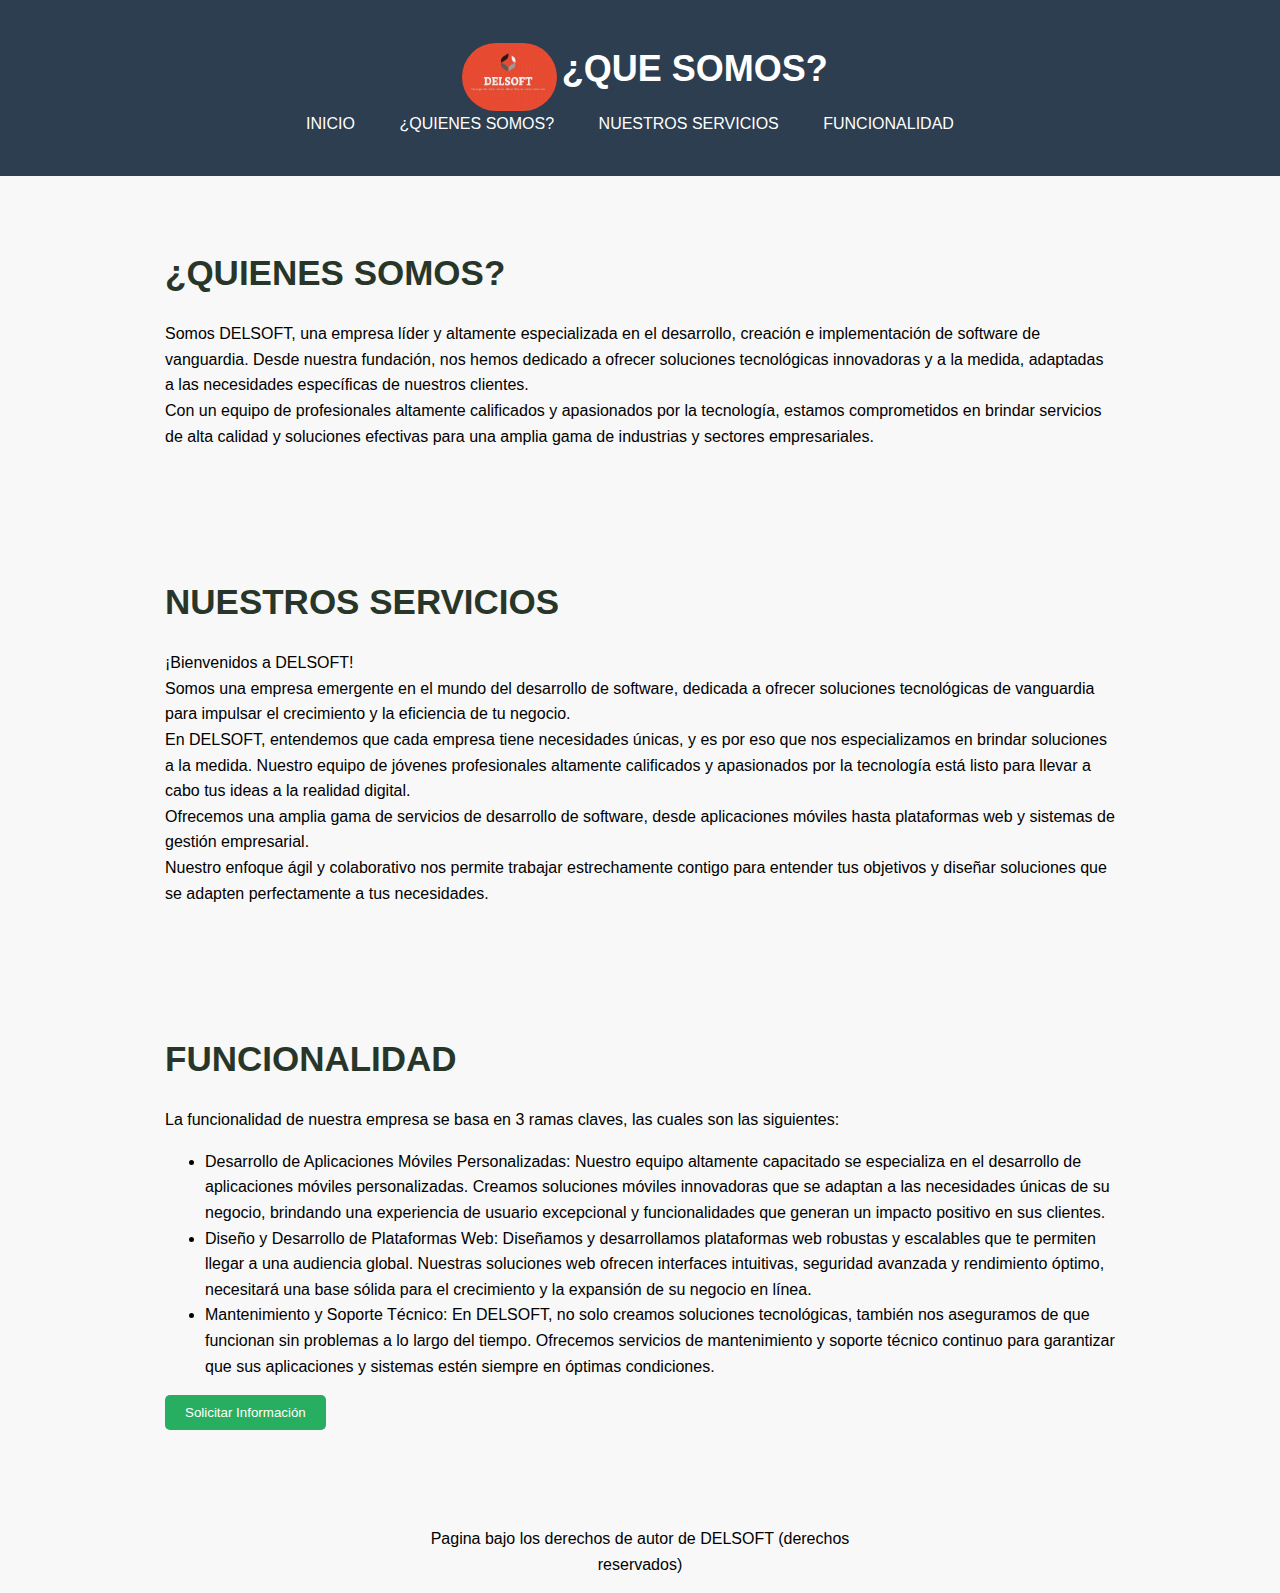
<file: index_servicios.html>
<!DOCTYPE html>
<html lang="es">

<head>
  <meta charset="UTF-8">
  <meta name="viewport" content="width=device-width, initial-scale=1.0">
  <title>Servicios</title>
  <link rel="stylesheet" href="css/style_servicios.css">
</head>

<body>
  <header>
    <div class="container">
      <img src="css/Logo_delsoft.jpeg" alt="SICESOFT">
      <h1>¿QUE SOMOS?</h1>
      <nav>
        <ul>
          <li><a href="index.html">INICIO</a></li>
          <li><a href="#somos">¿QUIENES SOMOS?</a></li>
          <li><a href="#servicio">NUESTROS SERVICIOS</a></li>
          <li><a href="#funcionalidad">FUNCIONALIDAD</a></li>
        </ul>
      </nav>
    </div>
  </header>
  <main>
    <section id="somos">
      <div class="container">
        <h2>¿QUIENES SOMOS?</h2>
        <p>Somos DELSOFT, una empresa líder y altamente especializada en el desarrollo, creación e implementación de
          software de vanguardia. Desde nuestra fundación, nos hemos dedicado a ofrecer soluciones tecnológicas
          innovadoras y a la medida, adaptadas a las necesidades específicas de nuestros clientes.
          <br>
          Con un equipo de profesionales altamente calificados y apasionados por la tecnología, estamos comprometidos en
          brindar servicios de alta calidad y soluciones efectivas para una amplia gama de industrias y sectores
          empresariales.
        </p>
      </div>
    </section>
    <section id="servicio">
      <div class="container">
        <h2>NUESTROS SERVICIOS</h2>
        <p>¡Bienvenidos a DELSOFT!
          <br>
          Somos una empresa emergente en el mundo del desarrollo de software, dedicada a ofrecer soluciones tecnológicas
          de vanguardia para impulsar el crecimiento y la eficiencia de tu negocio.
          <br>
          En DELSOFT, entendemos que cada empresa tiene necesidades únicas, y es por eso que nos especializamos en
          brindar soluciones a la medida. Nuestro equipo de jóvenes profesionales altamente calificados y apasionados
          por la tecnología está listo para llevar a cabo tus ideas a la realidad digital.
          <br>
          Ofrecemos una amplia gama de servicios de desarrollo de software, desde aplicaciones móviles hasta plataformas
          web y sistemas de gestión empresarial.
          <br>
          Nuestro enfoque ágil y colaborativo nos permite trabajar estrechamente contigo para entender tus objetivos y
          diseñar soluciones que se adapten perfectamente a tus necesidades.
        </p>
      </div>
    </section>
    <section id="funcionalidad">
      <div class="container">
        <h2>FUNCIONALIDAD</h2>
        <p>La funcionalidad de nuestra empresa se basa en 3 ramas claves, las cuales son las siguientes:</p>
        <ul>
          <li>Desarrollo de Aplicaciones Móviles Personalizadas: Nuestro equipo altamente capacitado se especializa en
            el desarrollo de aplicaciones móviles personalizadas. Creamos soluciones móviles innovadoras que se adaptan
            a las necesidades únicas de su negocio, brindando una experiencia de usuario excepcional y funcionalidades
            que generan un impacto positivo en sus clientes.</li>
          <li>Diseño y Desarrollo de Plataformas Web: Diseñamos y desarrollamos plataformas web robustas y escalables
            que te permiten llegar a una audiencia global. Nuestras soluciones web ofrecen interfaces intuitivas,
            seguridad avanzada y rendimiento óptimo, necesitará una base sólida para el crecimiento y la expansión de su
            negocio en línea.</li>
          <li>Mantenimiento y Soporte Técnico: En DELSOFT, no solo creamos soluciones tecnológicas, también nos
            aseguramos de que funcionan sin problemas a lo largo del tiempo. Ofrecemos servicios de mantenimiento y
            soporte técnico continuo para garantizar que sus aplicaciones y sistemas estén siempre en óptimas
            condiciones. </li>
        </ul>
        <div id="contacto" style="display: none;">
          <h2>CONTACTO</h2>
          <p>Ponte en contacto con nosotros para obtener más información sobre nuestro servicio.</p>
          <!--<form id="contactForm">
            <div class="form-group">
              <label for="nombre">Nombre:</label>
              <input type="text" id="nombre" name="nombre" required>
            </div>
            <div class="form-group">
              <label for="email">Email:</label>
              <input type="email" id="email" name="email" required>
            </div>
            <div class="form-group">
              <label for="mensaje">Mensaje:</label>
              <textarea id="mensaje" name="mensaje" rows="4" required></textarea>
            </div>
            <button type="submit" class="btn">Enviar Mensaje</button>
          </form>
          <button type="button" id="btnCerrarContacto" class="btn-close">Cerrar</button>
        </div>
        <button type="button" id="btnSolicitarInfo" class="btn">Solicitar Información</button>
        
        <script src="https://cdn.jsdelivr.net/npm/emailjs-com@2/dist/email.min.js"></script>-->

          <form id="form" class="form" >
            <h2>Formulario</h2>
              <div class="input-group">
                <h2></h2>
                <label for="name">Nombre:</label>
                <input type="text" name="name" id="name" placeholder="Nombre">
                <label for="phone">Telefono:</label>
                <input type="tel" name="phone" id="phone" placeholder="telefono">
                <label for="email">Correo:</label>
                <input type="email" name="email" id="email" placeholder="correo">
                <label for="message">Mensaje:</label>
                <textarea name="message" id="message" cols="30" rows="5" placeholder="mensaje"></textarea>
                <div class="form-txt">
                  <a href="#">Politicas de privacidad</a>
                  <a href="#">Terminos y condiciones</a>
                </div>
                <input type="submit" class="bnt" id="Enviar">

               
              </div>
            
          </form>
          <a href="mailto:dscruzamado111@gmail.com" id="trucazo"></a>
          <br><br>
          <center><button type="button" id="btnCerrarContacto" class="btn-close">Cerrar</button></center>
        </div>
        <button type="button" id="btnSolicitarInfo" class="btn">Solicitar Información</button>
    </section>
  </main>
  <footer>
    <div class="container1">
      <p>Pagina bajo los derechos de autor de DELSOFT (derechos reservados)</p>
    </div>
  </footer>
  <script src="js/script.js"></script>
  <script>
    const $form = document.querySelector('#form')
    const $buttonMailto = document.querySelector('#trucazo')

    $form.addEventListener('submit', handleSubmit)

    function handleSubmit(event) {
      event.preventDefault()
      const form = new FormData(this)
      $buttonMailto.setAttribute('href', `mailto:dscruzamado111@gmail.com?subject=nombre ${form.get('name')}  correo ${form.get('email')}&body=${form.get('message')}`)
      $buttonMailto.click()
    }
   
        function enviarFormulario(event) {
            event.preventDefault(); // Prevenir el envío tradicional del formulario

            // Aquí podrías agregar la lógica de envío del formulario (e.g., AJAX o validaciones)

            alert("Formulario enviado con exito.");

            // Limpiar los campos del formulario
            document.getElementById('form').reset();
        }
        
        // Asociar el evento al botón enviar
        window.onload = function() {
            document.getElementById('form').addEventListener('submit', enviarFormulario);
        };
   
  </script>

</body>

</html>
</file>
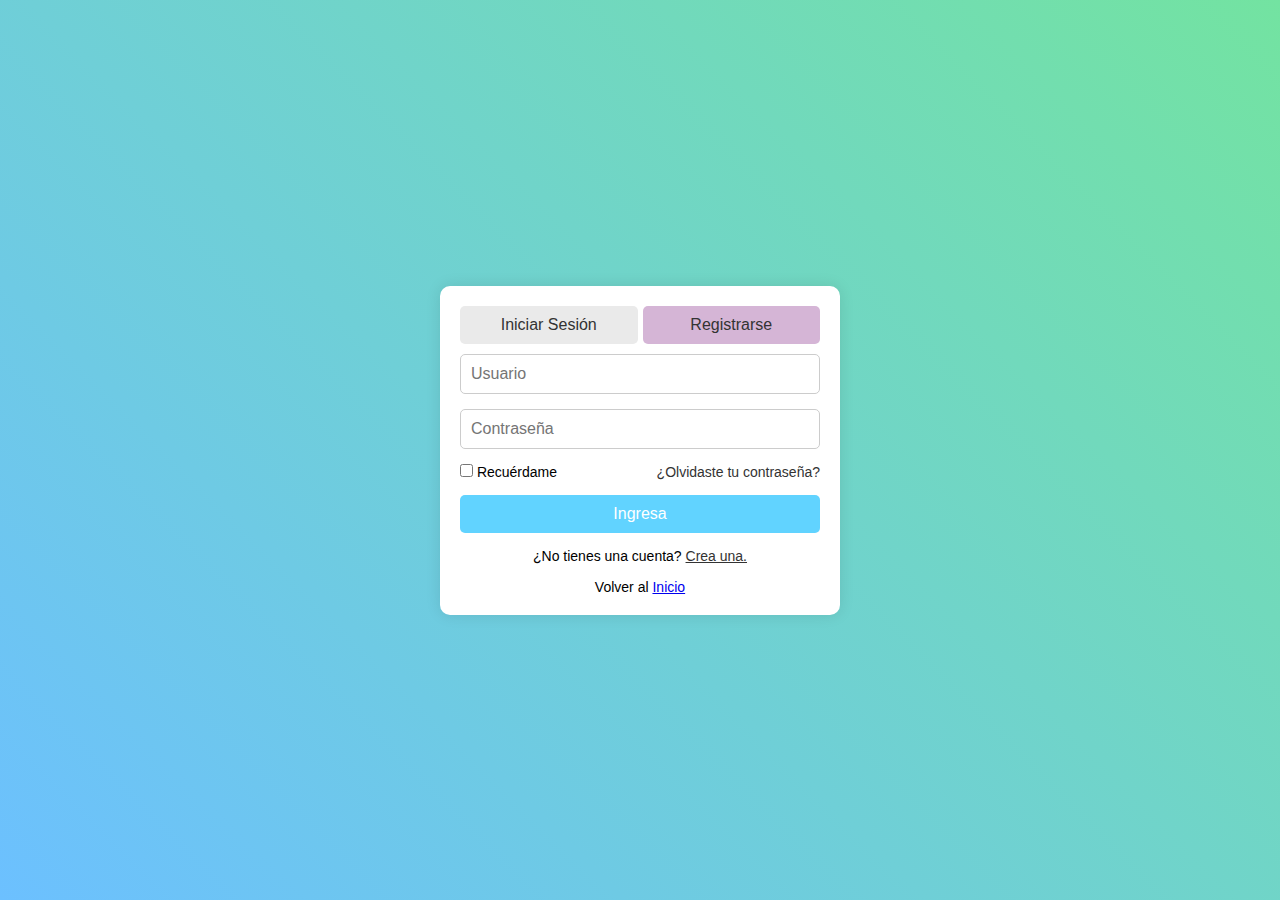
<file: login.html>
<!DOCTYPE html>
<html lang="es">
<head>
    <meta charset="UTF-8">
    <meta name="viewport" content="width=device-width, initial-scale=1.0">
    <title>Iniciar Sesión / Registrarse</title>
    <style>
        * {
    margin: 0;
    padding: 0;
    box-sizing: border-box;
    font-family: Arial, sans-serif;
}

body {
    background: linear-gradient(45deg, #6cc0ff, #73e3a1);
    height: 100vh;
    display: flex;
    justify-content: center;
    align-items: center;
}

.container {
    display: grid;
    place-items: center;
    height: 100vh;
    width: 100%;
}

.form-area {
    background-color: white;
    padding: 20px;
    border-radius: 10px;
    box-shadow: 0px 0px 15px rgba(0, 0, 0, 0.1);
    width: 400px;
    display: grid;
    gap: 10px;
}

.tabs {
    display: grid;
    grid-template-columns: 1fr 1fr;
    gap: 5px;
}

.tabs button {
    padding: 10px;
    background-color: #d5b5d6;
    border: none;
    cursor: pointer;
    font-size: 16px;
    color: #333;
    border-radius: 5px;
    transition: background-color 0.3s ease;
}

.tabs button.active {
    background-color: #eaeaea;
}

form.form {
    display: grid;
    gap: 15px;
    grid-template-columns: 1fr;
}

form input[type="text"],
form input[type="password"],
form input[type="email"] {
    padding: 10px;
    border: 1px solid #ccc;
    border-radius: 5px;
    width: 100%;
    font-size: 16px;
}

.options {
    display: grid;
    grid-template-columns: auto 1fr;
    align-items: center;
    justify-content: space-between;
    font-size: 14px;
    gap: 10px;
}

.options a {
    text-align: right;
    color: #333;
    text-decoration: none;
}

.btn {
    padding: 10px;
    background-color: #61d3ff;
    color: white;
    border: none;
    border-radius: 5px;
    cursor: pointer;
    font-size: 16px;
    transition: background-color 0.3s ease;
}

.btn:hover {
    background-color: #48b8e6;
}

.signup-text {
    text-align: center;
    font-size: 14px;
}

.signup-text .link {
    color: #333;
    text-decoration: underline;
    cursor: pointer;
}

h2 {
    text-align: center;
    font-size: 24px;
    margin-bottom: 10px;
}

    </style>
</head>
<body>
    <div class="container">
        <!-- Form Area -->
        <div class="form-area">
            <div class="tabs">
                <button id="login-tab" class="active" onclick="showLogin()">Iniciar Sesión</button>
                <button id="register-tab" onclick="showRegister()">Registrarse</button>
            </div>

            <!-- Login Form -->
            <form id="login-form" class="form">
               
                <input type="text" placeholder="Usuario" required>
                <input type="password" placeholder="Contraseña" required>
                <div class="options">
                    <label>
                        <input type="checkbox"> Recuérdame
                    </label>
                    <a href="#">¿Olvidaste tu contraseña?</a>

                </div>
                <button type="submit" class="btn">Ingresa</button>
                <p class="signup-text">¿No tienes una cuenta? <span onclick="showRegister()" class="link">Crea una.</span></p>
                <p class="signup-text">Volver al <a href="index.html">Inicio</a></p>
            </form>

            <!-- Registration Form -->
            <form id="register-form" class="form" style="display: none;">
              
                <input type="text" placeholder="Usuario" required>
                <input type="email" placeholder="Correo Electrónico" required>
                <input type="password" placeholder="Contraseña" required>
                <input type="password" placeholder="Confirma tu Contraseña" required>
                <button type="submit" class="btn">Regístrate</button>
                <p class="signup-text">¿Ya tienes una cuenta? <span onclick="showLogin()" class="link">Inicia sesión.</span></p>
                <p class="signup-text">Volver al <a href="index.html">Inicio</a></p>
            </form>
        </div>
    </div>

    <script>
        function showLogin() {
            document.getElementById('login-form').style.display = 'grid';
            document.getElementById('register-form').style.display = 'none';
            document.getElementById('login-tab').classList.add('active');
            document.getElementById('register-tab').classList.remove('active');
        }

        function showRegister() {
            document.getElementById('login-form').style.display = 'none';
            document.getElementById('register-form').style.display = 'grid';
            document.getElementById('login-tab').classList.remove('active');
            document.getElementById('register-tab').classList.add('active');
        }
    </script>
</body>
</html>
</file>
<file: css/style_servicios.css>
/* Estilos generales */
body {
  font-family: 'Segoe UI', Tahoma, Geneva, Verdana, sans-serif;
  line-height: 1.6;
  margin: 0;
  padding: 0;
  background-color: #f8f8f8;
}

.container {
  max-width: 950px;
  margin: 0 auto;
  padding: 20px;
}

.container1 {
  max-width: 500px;
  margin: 0 auto;
}

header {
  background-color: #2c3e50;
  color: #fff;
  text-align: center;
  padding: 20px;
}

header h1 {
  margin: 0;
  font-size: 36px;
  display: inline-block;
}

header img {
  width: 10%;
  height: 10%;
  margin-left: 10px;
  border-radius: 35px;
  vertical-align: middle;
}

nav ul {
  list-style: none;
  padding: 0;
  margin: 0;
}

nav li {
  display: inline-block;
  margin-right: 20px;
}

nav a {
  text-decoration: none;
  color: #fff;
  padding: 10px;
  border-radius: 5px;
  transition: background-color 0.3s ease;
}

nav a:hover {
  background-color: #34495e;
}

main {
  padding: 20px;
}

section {
  margin-bottom: 40px;
}

h2 {
  margin-bottom: 20px;
}

.btn {
  background-color: #27ae60;
  color: #fff;
  text-decoration: none;
  padding: 10px 20px;
  border: none;
  border-radius: 5px;
  transition: background-color 0.3s ease;
  cursor: pointer;
}

.btn-close {
  background-color: #e74c3c;
  color: #fff;
  text-decoration: none;
  padding: 10px 20px;
  border: none;
  border-radius: 5px;
  transition: background-color 0.3s ease;
  cursor: pointer;
  display: none;
}

.btn:hover,
.btn-close:hover {
  background-color: #219452;
}

/* Estilos para el acordeón de preguntas frecuentes (sin cambios) */
.accordion-item {
  border: 1px solid #ccc;
  border-radius: 5px;
  margin-bottom: 10px;
  cursor: pointer;
}

.accordion-title {
  padding: 10px;
  background-color: #f0f0f0;
}

.accordion-content {
  padding: 10px;
  display: none;
}

.accordion-item.active .accordion-content {
  display: block;
}

/* Estilos para el formulario de contacto */
form {
  padding: 20px 55px;
  box-shadow: 0 0 20px rgba(0, 0, 0, 0.2);
  border-radius: 20px;
  text-align: center;
  width: 340px;
  margin-left: auto;
  margin-right: auto;
}

.input-group {
  display: flex;
  flex-direction: column;
  text-align: left;
}

h2 {
  color: #283629;
  font-size: 35px;
}

label {
  color: #283629;
  font-size: 15px;
  font-weight: 600;
  margin-bottom: 15px;
}

input,
textarea {
  padding: 17px 25px;
  border-radius: 25px;
  margin-bottom: 20px;
  background-color: #EDFFF0;
  border: 2px solid #F0FAF1;
  color: #283629;
  outline: none;
}

input::placeholder,
textarea::placeholder {
  color: #b5cab6;
}

.form-txt {
  margin-bottom: 30px;
  display: flex;
  justify-content: space-between;
  text-align: center;
}

.form-txt a {
  color: #76b28e;
  font-size: 14px;
  font-weight: 600;
  text-decoration: none;
}

.bnt {
  font-size: 16px;
  color: #ffff;
  border: 0;
  border-radius: 25px;
  background-color: #51D94C;
  box-shadow: 0 0 20px rgba(25, 254, 0, 0.4);
}

.btn:hover {
  background-color: #50E04B;
}

/* Media Queries para hacer la página responsive */
@media (max-width: 768px) {
  header h1 {
    font-size: 28px;
  }

  header img {
    width: 15%;
    height: 15%;
  }

  nav li {
    display: block;
    margin-bottom: 10px;
    text-align: center;
  }

  form {
    width: 90%; /* Hacer que el formulario ocupe más espacio en pantallas pequeñas */
    padding: 20px;
    margin-left: auto;
    margin-right: auto;
  }

  input, textarea {
    padding: 12px 20px; /* Reducir el padding en dispositivos móviles */
    font-size: 16px;
  }

  .input-group {
    margin-bottom: 15px;
  }

  .form-txt {
    flex-direction: column; /* Alinear enlaces uno debajo del otro en móviles */
    text-align: center;
  }

  .form-txt a {
    margin-bottom: 10px;
  }

  h2 {
    font-size: 28px; /* Reducir el tamaño de las cabeceras en pantallas pequeñas */
  }

  .btn, .btn-close {
    padding: 8px 15px; /* Reducir tamaño de botones en pantallas pequeñas */
    font-size: 14px;
  }
}

.container1{
  text-align: center;
}

@media(max-width:991px) {


  form {
    padding: 50px 30px;
    width: 90%;
    margin-left: -5px;
  }

  input {
    padding: 15px;
  }

  .container1{
    text-align: center;
  }
}
</file>
